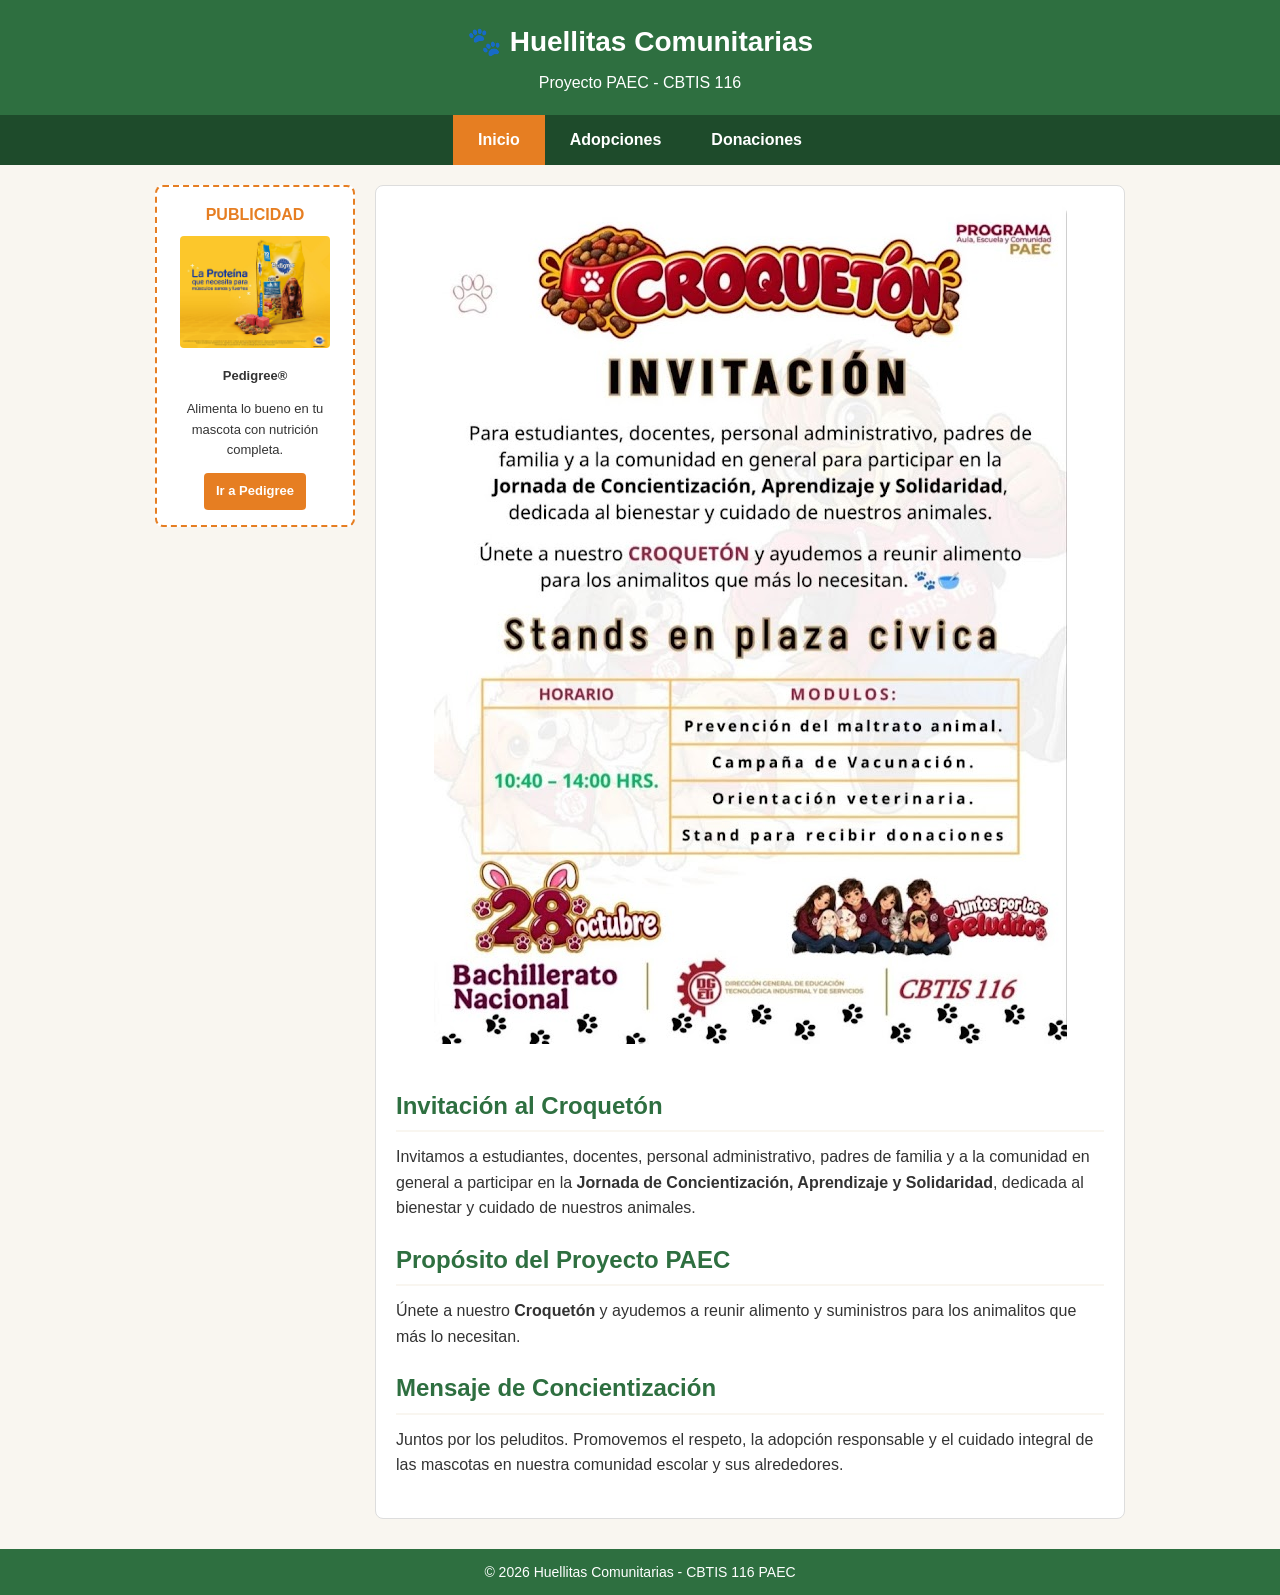
<file: index.html>
<!DOCTYPE html>
<html lang="es">
<head>
    <meta charset="UTF-8">
    <meta name="viewport" content="width=device-width, initial-scale=1.0">
    <title>Huellitas Comunitarias - Inicio</title>
    <link rel="stylesheet" href="estilo.css">
</head>
<body>

    <header>
        <h1>🐾 Huellitas Comunitarias</h1>
        <p>Proyecto PAEC - CBTIS 116</p>
    </header>

    <nav>
        <ul>
            <li><a href="index.html" class="activo">Inicio</a></li>
            <li><a href="adopciones.html">Adopciones</a></li>
            <li><a href="donaciones.html">Donaciones</a></li>
        </ul>
    </nav>

    <div class="contenedor-principal">

        <aside class="publicidad">
            <h3>Publicidad</h3>
            <img src="img/pedigree.jpg" alt="Pedigree Logo" class="img-publicidad">
            <p><strong>Pedigree®</strong></p>
            <p>Alimenta lo bueno en tu mascota con nutrición completa.</p>
            <a href="https://www.pedigree.com.mx" target="_blank" class="btn-publicidad">
                Ir a Pedigree
            </a>
        </aside>

        <main class="contenido">
            <section style="text-align: center;">
                <img src="img/banner.jpg" alt="Cartel Croquetón CBTIS 116" style="max-width: 100%; height: auto; border-radius: 8px; margin-bottom: 15px;">
            </section>

            <section>
                <h2>Invitación al Croquetón</h2>
                <p>Invitamos a estudiantes, docentes, personal administrativo, padres de familia y a la comunidad en general a participar en la <strong>Jornada de Concientización, Aprendizaje y Solidaridad</strong>, dedicada al bienestar y cuidado de nuestros animales.</p>
            </section>

            <section>
                <h2>Propósito del Proyecto PAEC</h2>
                <p>Únete a nuestro <strong>Croquetón</strong> y ayudemos a reunir alimento y suministros para los animalitos que más lo necesitan.</p>
            </section>

            <section>
                <h2>Mensaje de Concientización</h2>
                <p>Juntos por los peluditos. Promovemos el respeto, la adopción responsable y el cuidado integral de las mascotas en nuestra comunidad escolar y sus alrededores.</p>
            </section>
        </main>

    </div>

    <footer>
        <p>&copy; 2026 Huellitas Comunitarias - CBTIS 116 PAEC</p>
    </footer>

</body>
</html>
</file>
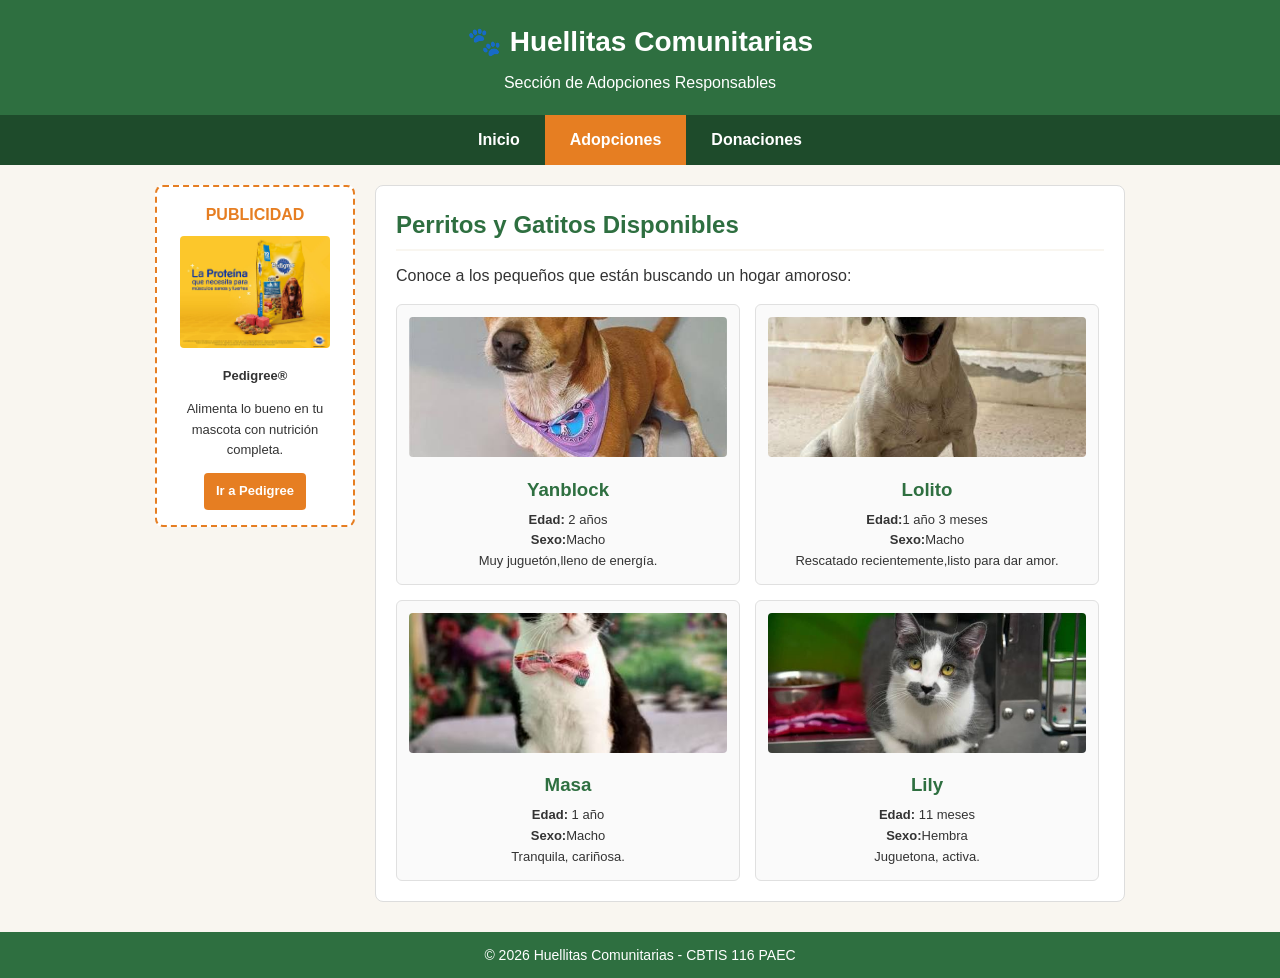
<file: adopciones.html>
<!DOCTYPE html>
<html lang="es">
<head>
    <meta charset="UTF-8">
    <meta name="viewport" content="width=device-width, initial-scale=1.0">
    <title>Huellitas Comunitarias - Adopciones</title>
    <link rel="stylesheet" href="estilo.css">
</head>
<body>

    <header>
        <h1>🐾 Huellitas Comunitarias</h1>
        <p>Sección de Adopciones Responsables</p>
    </header>

    <nav>
        <ul>
            <li><a href="index.html">Inicio</a></li>
            <li><a href="adopciones.html" class="activo">Adopciones</a></li>
            <li><a href="donaciones.html">Donaciones</a></li>
        </ul>
    </nav>

    <div class="contenedor-principal">

        <aside class="publicidad">
            <h3>Publicidad</h3>
            <img src="img/pedigree.jpg" alt="Pedigree Logo" class="img-publicidad">
            <p><strong>Pedigree®</strong></p>
            <p>Alimenta lo bueno en tu mascota con nutrición completa.</p>
            <a href="https://www.pedigree.com.mx" target="_blank" class="btn-publicidad">
                Ir a Pedigree
            </a>
        </aside>

        <main class="contenido">
            <h2>Perritos y Gatitos Disponibles</h2>
            <p>Conoce a los pequeños que están buscando un hogar amoroso:</p>

            <div class="galeria">

                <div class="tarjeta-mascota">
                    <img src="img/perro1.jpg" alt="Perro1">
                    <h3>Yanblock</h3>
                    <p><strong>Edad:</strong> 2 años</p>
                    <p><strong>Sexo:</strong>Macho</p>
                    <p>Muy juguetón,lleno de energía.</p>
                </div>

                <div class="tarjeta-mascota">
                    <img src="img/perro2.jpg" alt="Perro2">
                    <h3>Lolito</h3>
                    <p><strong>Edad:</strong>1 año 3 meses <p>
                    <strong>Sexo:</strong>Macho</p>
                    <p>Rescatado recientemente,listo para dar amor.</p>
                </div>

                <div class="tarjeta-mascota">
                    <img src="img/gato1.jpg" alt="Gato1">
                    <h3>Masa</h3>
                    <p><strong>Edad:</strong> 1 año</p>
                    <p><strong>Sexo:</strong>Macho</p>
                    <p>Tranquila, cariñosa.</p>
                </div>

                <div class="tarjeta-mascota">
                    <img src="img/gato2.jpg" alt="Gato2">
                    <h3>Lily</h3>
                    <p><strong>Edad:</strong> 11 meses</p>
                    <p><strong>Sexo:</strong>Hembra</p>
                    <p>Juguetona, activa.</p>
                </div>

            </div>
        </main>

    </div>

    <footer>
        <p>&copy; 2026 Huellitas Comunitarias - CBTIS 116 PAEC</p>
    </footer>

</body>
</html>
</file>
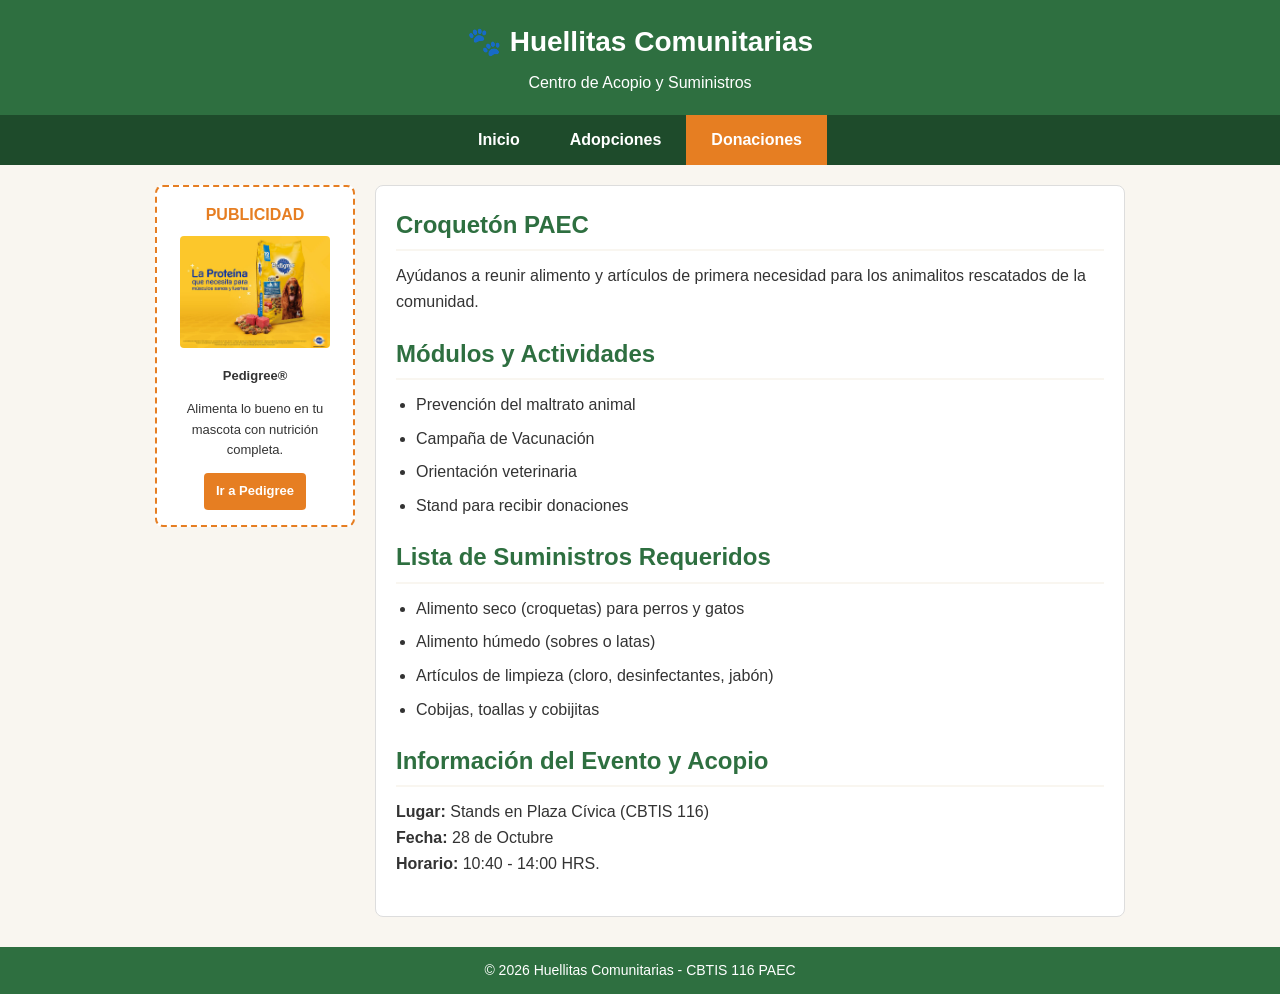
<file: donaciones.html>
<!DOCTYPE html>
<html lang="es">
<head>
    <meta charset="UTF-8">
    <meta name="viewport" content="width=device-width, initial-scale=1.0">
    <title>Huellitas Comunitarias - Donaciones</title>
    <link rel="stylesheet" href="estilo.css">
</head>
<body>

    <header>
        <h1>🐾 Huellitas Comunitarias</h1>
        <p>Centro de Acopio y Suministros</p>
    </header>

    <nav>
        <ul>
            <li><a href="index.html">Inicio</a></li>
            <li><a href="adopciones.html">Adopciones</a></li>
            <li><a href="donaciones.html" class="activo">Donaciones</a></li>
        </ul>
    </nav>

    <div class="contenedor-principal">

        <aside class="publicidad">
            <h3>Publicidad</h3>
            <img src="img/pedigree.jpg" alt="Pedigree Logo" class="img-publicidad">
            <p><strong>Pedigree®</strong></p>
            <p>Alimenta lo bueno en tu mascota con nutrición completa.</p>
            <a href="https://www.pedigree.com.mx" target="_blank" class="btn-publicidad">
                Ir a Pedigree
            </a>
        </aside>

        <main class="contenido">
            <section>
                <h2>Croquetón PAEC</h2>
                <p>Ayúdanos a reunir alimento y artículos de primera necesidad para los animalitos rescatados de la comunidad.</p>
            </section>

            <section>
                <h2>Módulos y Actividades</h2>
                <ul>
                    <li>Prevención del maltrato animal</li>
                    <li>Campaña de Vacunación</li>
                    <li>Orientación veterinaria</li>
                    <li>Stand para recibir donaciones</li>
                </ul>
            </section>

            <section>
                <h2>Lista de Suministros Requeridos</h2>
                <ul>
                    <li>Alimento seco (croquetas) para perros y gatos</li>
                    <li>Alimento húmedo (sobres o latas)</li>
                    <li>Artículos de limpieza (cloro, desinfectantes, jabón)</li>
                    <li>Cobijas, toallas y cobijitas</li>
                </ul>
            </section>

            <section>
                <h2>Información del Evento y Acopio</h2>
                <p><strong>Lugar:</strong> Stands en Plaza Cívica (CBTIS 116)</p>
                <p><strong>Fecha:</strong> 28 de Octubre</p>
                <p><strong>Horario:</strong> 10:40 - 14:00 HRS.</p>
            </section>
        </main>

    </div>

    <footer>
        <p>&copy; 2026 Huellitas Comunitarias - CBTIS 116 PAEC</p>
    </footer>

</body>
</html>
</file>
<file: estilo.css>
* {
    box-sizing: border-box;
    margin: 0;
    padding: 0;
}

body {
    font-family: Arial, sans-serif;
    background-color: #f9f6f0;
    color: #333333;
    line-height: 1.6;
}

header {
    background-color: #2e6f40;
    color: #ffffff;
    text-align: center;
    padding: 20px 10px;
}

header h1 {
    font-size: 28px;
    margin-bottom: 5px;
}

nav {
    background-color: #1e4b2b;
}

nav ul {
    list-style: none;
    display: flex;
    justify-content: center;
}

nav ul li a {
    display: block;
    color: #ffffff;
    text-decoration: none;
    padding: 12px 25px;
    font-weight: bold;
}

nav ul li a:hover,
nav ul li a.activo {
    background-color: #e67e22;
}

.contenedor-principal {
    display: flex;
    max-width: 1000px;
    margin: 20px auto;
    padding: 0 15px;
    gap: 20px;
}

.publicidad {
    width: 200px;
    background-color: #ffffff;
    border: 2px dashed #e67e22;
    padding: 15px;
    text-align: center;
    border-radius: 8px;
    align-self: flex-start;
}

.publicidad h3 {
    color: #e67e22;
    font-size: 16px;
    margin-bottom: 8px;
    text-transform: uppercase;
}

.img-publicidad {
    width: 100%;
    max-width: 150px;
    height: auto;
    margin-bottom: 10px;
    border-radius: 4px;
}

.publicidad p {
    font-size: 13px;
    margin-bottom: 12px;
}

.btn-publicidad {
    display: inline-block;
    background-color: #e67e22;
    color: #ffffff;
    padding: 8px 12px;
    text-decoration: none;
    font-weight: bold;
    font-size: 13px;
    border-radius: 4px;
}

.btn-publicidad:hover {
    background-color: #d35400;
}

.contenido {
    flex: 1;
    background-color: #ffffff;
    padding: 20px;
    border-radius: 8px;
    border: 1px solid #dddddd;
}

.contenido h2 {
    color: #2e6f40;
    margin-bottom: 12px;
    border-bottom: 2px solid #f9f6f0;
    padding-bottom: 5px;
}

.contenido section {
    margin-bottom: 20px;
}

.contenido ul {
    margin-left: 20px;
    margin-top: 10px;
}

.contenido li {
    margin-bottom: 8px;
}

.galeria {
    display: flex;
    flex-wrap: wrap;
    gap: 15px;
    margin-top: 15px;
}

.tarjeta-mascota {
    border: 1px solid #e0e0e0;
    border-radius: 6px;
    padding: 12px;
    width: calc(50% - 10px);
    background-color: #fafafa;
    text-align: center;
}

.tarjeta-mascota img {
    width: 100%;
    height: 140px;
    object-fit: cover;
    border-radius: 4px;
    margin-bottom: 10px;
}

.tarjeta-mascota h3 {
    color: #2e6f40;
    margin-bottom: 5px;
}

.tarjeta-mascota p {
    font-size: 13px;
}

footer {
    background-color: #2e6f40;
    color: #ffffff;
    text-align: center;
    padding: 12px;
    margin-top: 30px;
    font-size: 14px;
}
</file>
